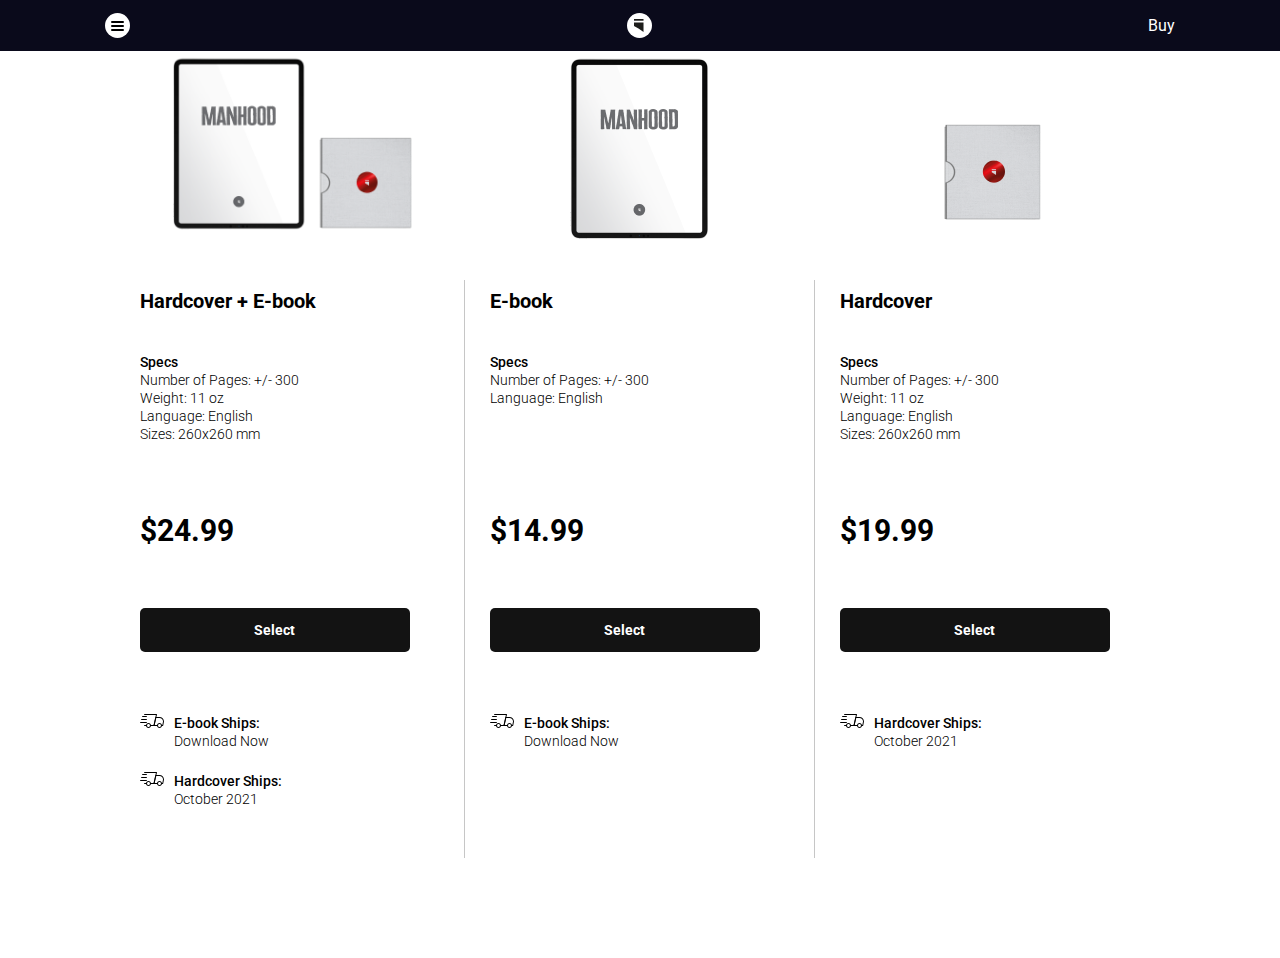
<file: products.html>
<!DOCTYPE html>
<html lang="en">

<head>
    <meta charset="UTF-8">
    <meta http-equiv="X-UA-Compatible" content="IE=edge">
    <meta name="viewport" content="width=device-width, initial-scale=1.0">
    <link rel="stylesheet" href="css/main.css">
    <title>Home</title>
</head>

<body>
    <!-- header start
    =========================================== -->
    <header class="header">
        <div class="auto__container">
            <div class="header__inner">
                <button class="header__inner-ham ">
                    <img src="images/icons/burger.svg" alt="" />
                </button>
                <a href="index.html" class="header__inner-btn">
                    <img src="images/icons/Burigi_logo.svg" alt="" />
                </a>
                <a href="products.html" class="header__inner-orderBtn">
                    Buy
                </a>
            </div>
        </div>
    </header>

    <!-- header end
    =========================================== -->

    <!-- section start
    =========================================== -->
    <section class="products">
        <div class="auto__container">
            <div class="products__inner">
                <div class="products__inner-row">
                    <div class="products__inner-column productDet">
                        <div class="productDet__image wow fadeInUp" data-wow-duration=".6s" data-wow-delay=".0s">
                            <img src="images/Manhood_tablet_book_1 copy.png" alt="Manhood">
                        </div>
                        <div class="productDet__content  wow fadeInUp" data-wow-duration=".6s" data-wow-delay=".4s">
                            <h4 class="productDet__content-title">Hardcover + E-book</h4>
                            <p class="productDet__content-para">
                                <strong>Specs</strong> <br>
                                Number of Pages: +/- 300 <br>
                                Weight: 11 oz <br>
                                Language: English <br>
                                Sizes: 260x260 mm <br>
                            </p>
                            <h3 class="productDet__content-price">$24.99</h3>
                            <button class="productDet__content-button">Select</button>
                            <ul class="productDet__content-list">
                                <li class="productDet__content-listItem">
                                    <div class="productDet__content-listItem-logo"><img src="images/icons/kargo.svg"
                                            alt=""></div>
                                    <div class="productDet__content-listItem-content">
                                        <h5>E-book Ships:</h5>
                                        <p>Download Now</p>
                                    </div>
                                </li>
                                <li class="productDet__content-listItem">
                                    <div class="productDet__content-listItem-logo"><img src="images/icons/kargo.svg"
                                            alt=""></div>
                                    <div class="productDet__content-listItem-content">
                                        <h5>Hardcover Ships:</h5>
                                        <p>October 2021</p>
                                    </div>
                                </li>
                            </ul>
                        </div>
                    </div>
                    <div class="products__inner-column productDet">
                        <div class="productDet__image wow fadeInUp" data-wow-duration=".6s" data-wow-delay=".2s">
                            <img src="images/Manhood_tablet_book_2 copy.png" alt="Manhood">
                        </div>
                        <div class="productDet__content wow fadeInUp" data-wow-duration=".6s" data-wow-delay=".6s">
                            <h4 class="productDet__content-title">E-book</h4>
                            <p class="productDet__content-para">
                                <strong>Specs</strong> <br>
                                Number of Pages: +/- 300 <br>
                                Language: English <br>
                            </p>
                            <h3 class="productDet__content-price">$14.99</h3>
                            <button class="productDet__content-button">Select</button>
                            <ul class="productDet__content-list">
                                <li class="productDet__content-listItem">
                                    <div class="productDet__content-listItem-logo"><img src="images/icons/kargo.svg"
                                            alt=""></div>
                                    <div class="productDet__content-listItem-content">
                                        <h5>E-book Ships:</h5>
                                        <p>Download Now</p>
                                    </div>
                                </li>
                            </ul>
                        </div>
                    </div>
                    <div class="products__inner-column productDet">
                        <div class="productDet__image wow fadeInUp" data-wow-duration=".6s" data-wow-delay=".4s">
                            <img src="images/Manhood_tablet_book_3 copy.png" alt="Manhood">
                        </div>
                        <div class="productDet__content wow fadeInUp" data-wow-duration=".6s" data-wow-delay=".8s">
                            <h4 class="productDet__content-title">Hardcover</h4>
                            <p class="productDet__content-para">
                                <strong>Specs</strong> <br>
                                Number of Pages: +/- 300 <br>
                                Weight: 11 oz <br>
                                Language: English <br>
                                Sizes: 260x260 mm <br>
                            </p>
                            <h3 class="productDet__content-price">$19.99</h3>
                            <button class="productDet__content-button">Select</button>
                            <ul class="productDet__content-list">
                                <li class="productDet__content-listItem">
                                    <div class="productDet__content-listItem-logo"><img src="images/icons/kargo.svg"
                                            alt=""></div>
                                    <div class="productDet__content-listItem-content">
                                        <h5>Hardcover Ships:</h5>
                                        <p>October 2021</p>
                                    </div>
                                </li>

                            </ul>
                        </div>
                    </div>
                </div>
            </div>
        </div>
    </section>

    <!-- section end
    =========================================== -->
    <!-- footer start
    =========================================== -->
    <!-- footer end
    =========================================== -->

    <script src="js/jquery.js"></script>
    <script src="js/wow.js"></script>
    <script>
        var wow = new WOW({
            boxClass: "wow",
            animateClass: "animated",
            offset: 0,
            mobile: true,
            live: true,
            scrollContainer: null,
            resetAnimation: true,
        });
        wow.init();

    </script>
</body>

</html>
</file>
<file: css/main.css>
@charset "UTF-8";
@import "./animate.css";
@import "./fonts.css";
/*** 

====================================================================
	Reset
====================================================================

***/
html {
  scroll-behavior: smooth;
}

* {
  margin: 0px;
  padding: 0px;
  border: none;
  outline: none;
}

button {
  cursor: pointer;
  outline: none;
  background: transparent;
}

button:focus {
  outline: none;
}

button:focus {
  outline: none;
}

input::-webkit-outer-spin-button,
input::-webkit-inner-spin-button {
  -webkit-appearance: none;
  margin: 0;
}

/* width */
::-webkit-scrollbar {
  width: 8px;
}

/* Track */
::-webkit-scrollbar-track {
  background: #fff;
}

/* Handle */
::-webkit-scrollbar-thumb {
  background: rgba(0, 0, 0, 0.2);
  border-radius: 10px;
}

/* Handle on hover */
::-webkit-scrollbar-thumb:hover {
  background: rgba(0, 0, 0, 0.3);
}

/*** 
  ====================================================================
      Global Settings
  ====================================================================
   ***/
body {
  font-family: "Roboto", san-serif;
  font-size: 14px;
  color: #000;
  line-height: 1.7em;
  font-weight: 400;
  background: #fff;
  -webkit-font-smoothing: antialiased;
  -moz-font-smoothing: antialiased;
}

body.active {
  overflow: hidden;
}

a {
  text-decoration: none;
  cursor: pointer;
  color: #000;
}

h1,
h2,
h3,
h4,
h5,
h6 {
  position: relative;
  font-weight: normal;
  margin: 0px;
  background: none;
  line-height: 1.6em;
}

/* Typography */
h1 {
  font-size: 4em;
}

h2 {
  font-size: 40px;
}

h3 {
  font-size: 34px;
}

h4 {
  font-size: 22px;
}

h5 {
  font-size: 20px;
}

h6 {
  font-size: 18px;
}

p {
  position: relative;
  line-height: 1.8em;
}

.auto__container {
  max-width: 1070px;
  margin: 0 auto;
  padding: 0 60px;
}

ul,
li {
  list-style: none;
  padding: 0px;
  margin: 0px;
}

.bg--red {
  background: #CD052C;
}

.bg--gray {
  background: #f7f7f7;
}

.countNumber {
  position: absolute;
  display: -webkit-box;
  display: -ms-flexbox;
  display: flex;
  -webkit-box-align: center;
      -ms-flex-align: center;
          align-items: center;
  text-align: center;
  -webkit-box-pack: center;
      -ms-flex-pack: center;
          justify-content: center;
  color: #000;
  top: 0;
  right: 0;
  width: 10px;
  height: 10px;
  color: #000;
  font-family: "Roboto", san-serif;
  font-style: normal;
  font-weight: normal;
  font-size: 6px;
  line-height: 7px;
  border-radius: 20px;
  background: #C4C4C4;
  -webkit-transform: translate(40%, -20%);
          transform: translate(40%, -20%);
}
.countNumber__outer {
  position: relative;
}
.countNumber__outer img {
  width: 100%;
}

.sliderOuter {
  padding: 50px 0;
  position: relative;
}
.sliderOuter::before {
  content: "";
  display: block;
  position: absolute;
  top: 0;
  left: 0;
  height: 50%;
  width: 100%;
  background: #eeeeee;
}
.slider__slide img {
  width: 100%;
}

.fixedButton {
  display: -webkit-box;
  display: -ms-flexbox;
  display: flex;
  -webkit-box-align: center;
      -ms-flex-align: center;
          align-items: center;
  -webkit-box-pack: center;
      -ms-flex-pack: center;
          justify-content: center;
  position: fixed;
  background: #CD052C;
  color: #fff;
  width: 40px;
  height: 40px;
  border-radius: 50%;
  bottom: 50px;
  right: 50px;
  -webkit-transition: all 0.2s ease-in-out 0s;
  transition: all 0.2s ease-in-out 0s;
  -moz-transition: all 0.2s ease-in-out 0s;
}
.fixedButton svg {
  width: 25%;
  height: auto;
}
.fixedButton:hover {
  opacity: 0.6;
}

.header {
  position: fixed;
  top: 0;
  left: 0;
  width: 100%;
  background: #0a0a1b;
  z-index: 1;
  padding: 13px 0;
}
.header__inner {
  display: -webkit-box;
  display: -ms-flexbox;
  display: flex;
  -webkit-box-align: center;
      -ms-flex-align: center;
          align-items: center;
  -webkit-box-pack: justify;
      -ms-flex-pack: justify;
          justify-content: space-between;
}
.header__inner-btn {
  display: -webkit-box;
  display: -ms-flexbox;
  display: flex;
  -webkit-box-align: center;
      -ms-flex-align: center;
          align-items: center;
  -webkit-box-pack: center;
      -ms-flex-pack: center;
          justify-content: center;
  width: 25px;
  height: 25px;
  background: #fff;
  border-radius: 50%;
  -webkit-transition: all 0.2s ease-in-out 0s;
  transition: all 0.2s ease-in-out 0s;
  -moz-transition: all 0.2s ease-in-out 0s;
}
.header__inner-btn:hover {
  opacity: 0.7;
}
.header__inner-btn img {
  width: 10px;
}
.header__inner-ham {
  width: 25px;
  height: 25px;
  border-radius: 50%;
  background: #fff;
  display: -webkit-box;
  display: -ms-flexbox;
  display: flex;
  -webkit-box-align: center;
      -ms-flex-align: center;
          align-items: center;
  -webkit-box-pack: center;
      -ms-flex-pack: center;
          justify-content: center;
  -webkit-transition: all 0.2s ease-in-out 0s;
  transition: all 0.2s ease-in-out 0s;
  -moz-transition: all 0.2s ease-in-out 0s;
}
.header__inner-ham:hover {
  opacity: 0.7;
}
.header__inner-orderBtn {
  font-style: normal;
  font-weight: normal;
  font-size: 16px;
  line-height: 19px;
  color: #ffffff;
}

.scrollContainer {
  padding: 50px 0 !important;
}

body.bg--red .sliderOuter::before {
  display: none !important;
}
body.bg--red .scrollSection::before {
  display: none !important;
}
body.bg--red .fixedButton {
  background: #fff;
  color: #CD052C;
}

.scrollSection {
  position: relative;
  -webkit-box-sizing: border-box;
          box-sizing: border-box;
}
.scrollSection:nth-child(even)::before {
  top: unset;
  bottom: 0;
}
.scrollSection::before {
  content: "";
  display: block;
  position: absolute;
  top: 0;
  left: 0;
  height: 50%;
  width: 100%;
  background: #eeeeee;
}
.scrollSection__inner {
  display: -webkit-box;
  display: -ms-flexbox;
  display: flex;
  -webkit-box-orient: vertical;
  -webkit-box-direction: normal;
      -ms-flex-direction: column;
          flex-direction: column;
  -webkit-box-align: center;
      -ms-flex-align: center;
          align-items: center;
  -webkit-box-pack: center;
      -ms-flex-pack: center;
          justify-content: center;
  padding: 130px 0 0 0;
}
.scrollSection__inner-title {
  color: #fff;
  font-style: normal;
  font-weight: bold;
  font-size: 60px;
  text-align: center;
  line-height: 70px;
  margin-bottom: 25px;
  max-width: 800px;
}
.scrollSection__inner-image {
  height: 100%;
  display: -webkit-box;
  display: -ms-flexbox;
  display: flex;
  -webkit-box-align: center;
      -ms-flex-align: center;
          align-items: center;
  -webkit-box-pack: center;
      -ms-flex-pack: center;
          justify-content: center;
}
.scrollSection__inner-image img {
  max-height: 100%;
  max-width: 140%;
}
.scrollSection__inner-subtitle {
  color: #fff;
  font-style: normal;
  font-weight: normal;
  font-size: 25px;
  line-height: 29px;
  text-align: center;
  max-width: 800px;
}
.scrollSection__inner-button .button {
  cursor: pointer;
  display: block;
  color: #fff;
  font-size: "Roboto", san-serif;
  font-style: normal;
  font-weight: bold;
  font-size: 14px;
  line-height: 1;
  text-align: center;
  background: #0a0a1b;
  border-radius: 5px;
  width: 200px;
  padding: 12px 0;
  -webkit-transition: all 0.2s ease-in-out 0s;
  transition: all 0.2s ease-in-out 0s;
  -moz-transition: all 0.2s ease-in-out 0s;
}
.scrollSection__inner-button .button:hover {
  opacity: 0.7;
}
.scrollSection__inner-button .buttonSvg {
  cursor: pointer;
  display: block;
  color: #CD052C;
  background: #fff;
  border-radius: 50%;
  width: 70px;
  height: 70px;
  background-color: #fff;
  -webkit-transition: all 0.2s ease-in-out 0s;
  transition: all 0.2s ease-in-out 0s;
  -moz-transition: all 0.2s ease-in-out 0s;
  display: -webkit-box;
  display: -ms-flexbox;
  display: flex;
  -webkit-box-align: center;
      -ms-flex-align: center;
          align-items: center;
  -webkit-box-pack: center;
      -ms-flex-pack: center;
          justify-content: center;
}
.scrollSection__inner-button .buttonSvg:hover {
  color: #000;
}
.scrollSection__inner-button .buttonSvg__outer {
  display: -webkit-box;
  display: -ms-flexbox;
  display: flex;
  -webkit-box-orient: vertical;
  -webkit-box-direction: normal;
      -ms-flex-direction: column;
          flex-direction: column;
  -webkit-box-align: center;
      -ms-flex-align: center;
          align-items: center;
  -webkit-box-pack: center;
      -ms-flex-pack: center;
          justify-content: center;
}
.scrollSection__inner-button .buttonSvg__title {
  color: #fff;
  margin-top: 20px;
  font-family: "Roboto", san-serif;
  font-style: normal;
  font-weight: bold;
  font-size: 28px;
  line-height: 1;
  text-align: center;
}
.scrollSection__inner-button .buttonSvg svg {
  color: #CD052C;
  width: 16px;
  height: auto;
}
.scrollSection__inner-para {
  padding: 100px 0;
  color: #fff;
  font-style: normal;
  font-weight: bold;
  font-size: 28px;
  line-height: 33px;
  text-align: center;
  max-width: 800px;
}
.scrollSection__inner-row {
  display: -webkit-box;
  display: -ms-flexbox;
  display: flex;
  width: calc(100% + 70px);
  margin: 0 -35px;
  max-width: 810px;
}
.scrollSection__inner-column {
  width: calc(100% / 3 - 70px);
  margin: 0 35px;
}
.scrollSection__inner-column img {
  max-height: 650px;
}
.scrollSection__inner-column p {
  color: #fff;
  font-style: normal;
  font-weight: normal;
  font-size: 24px;
  line-height: 30px;
}

.stack-cards {
  --stack-cards-gap: var(--space-sm);
  --stack-cards-item-ratio: 2/1;
  width: 100%;
}
.stack-cards__item {
  display: -webkit-box;
  display: -ms-flexbox;
  display: flex;
  border-radius: 15px;
  position: relative;
  position: sticky;
  top: 0;
  height: calc(100vh - 100px);
  width: 100%;
  -webkit-transform-origin: center;
          transform-origin: center;
}
.stack-cards__item > * {
  position: absolute;
  top: 100px;
  left: 0;
  width: 100%;
  height: 100%;
  display: -webkit-box;
  display: -ms-flexbox;
  display: flex;
  -webkit-box-align: center;
      -ms-flex-align: center;
          align-items: center;
}

ul,
li {
  margin: 0;
  padding: 0;
  border: 0;
  -webkit-box-sizing: border-box;
          box-sizing: border-box;
}

.products__inner {
  padding: 50px 10px 100px 10px;
}
.products__inner-row {
  display: -webkit-box;
  display: -ms-flexbox;
  display: flex;
}
.products__inner-column {
  position: relative;
  width: calc(100%/3 - 60px);
  margin: 0 30px;
}
.products__inner-column::after {
  content: "";
  display: block;
  position: absolute;
  right: -30px;
  bottom: 0;
  height: calc(100% - 250px);
  width: 1px;
  background: #C6C6C6;
}
.products__inner-column:last-child::after {
  display: none;
}

.productDet__image {
  display: -webkit-box;
  display: -ms-flexbox;
  display: flex;
  -webkit-box-pack: center;
      -ms-flex-pack: center;
          justify-content: center;
  -webkit-box-align: end;
      -ms-flex-align: end;
          align-items: flex-end;
  margin-bottom: 40px;
  height: 210px;
}
.productDet__image img {
  max-width: 100%;
  max-height: 100%;
}
.productDet__content {
  padding-top: 10px;
}
.productDet__content-title {
  color: #000;
  font-size: 20px;
  line-height: 23px;
  font-style: normal;
  font-weight: bold;
  margin-bottom: 40px;
}
.productDet__content-para {
  color: #000;
  font-style: normal;
  font-weight: 300;
  font-size: 14px;
  line-height: 18px;
  margin-bottom: 40px;
  height: 120px;
}
.productDet__content-para strong {
  font-weight: 500;
}
.productDet__content-price {
  color: #000;
  font-style: normal;
  font-weight: bold;
  font-size: 30px;
  line-height: 35px;
  margin-bottom: 60px;
}
.productDet__content-button {
  color: #fff;
  background: #131313;
  border-radius: 5px;
  text-align: center;
  font-family: "Roboto", san-serif;
  font-style: normal;
  font-weight: bold;
  font-size: 14px;
  line-height: 16px;
  padding: 14px 0;
  width: 230px;
  margin-bottom: 30px;
}
.productDet__content-button:hover {
  opacity: 0.7;
}
.productDet__content-list {
  padding: 30px 0;
}
.productDet__content-listItem {
  display: -webkit-box;
  display: -ms-flexbox;
  display: flex;
  -webkit-box-align: baseline;
      -ms-flex-align: baseline;
          align-items: baseline;
  margin-bottom: 20px;
}
.productDet__content-listItem-logo {
  margin-right: 10px;
}
.productDet__content-listItem-content h5 {
  color: #000;
  font-style: normal;
  font-weight: 500;
  font-size: 14px;
  line-height: 18px;
}
.productDet__content-listItem-content p {
  color: #000;
  font-style: normal;
  font-weight: 300;
  font-size: 14px;
  line-height: 18px;
}

@media (max-width: 1340px) {
  .products__inner-column {
    position: relative;
    width: calc(100% / 3 - 50px);
    margin: 0 25px;
  }
  .products__inner-column::after {
    right: -25px;
    height: calc(100% - 230px);
  }

  .productDet__image {
    height: 190px;
  }
  .productDet__content-button {
    width: 90%;
  }
}
@media (max-width: 1024px) {
  .auto__container {
    padding: 0 40px;
  }

  .products__inner {
    padding: 30px 0px 50px 0px;
  }
  .products__inner-row {
    width: calc(100% + 40px);
    margin: 0 -20px;
  }
  .products__inner-column {
    width: calc(100% / 3 - 40px);
    margin: 0 20px;
  }
  .products__inner-column::after {
    right: -20px;
    height: calc(100% - 220px);
  }

  .productDet__image {
    margin-bottom: 30px;
  }
  .productDet__content-title {
    margin-bottom: 30px;
  }
  .productDet__content-para {
    margin-bottom: 20px;
  }
  .productDet__content-price {
    margin-bottom: 40px;
  }
  .productDet__content-button {
    margin-bottom: 20px;
  }
  .productDet__content-list {
    padding: 20px 0;
  }

  .scrollSection {
    -webkit-box-sizing: border-box;
            box-sizing: border-box;
    height: unset;
  }
  .scrollSection__inner {
    padding: 50px 0;
  }
  .scrollSection__inner-image {
    margin-top: 30px;
  }
  .scrollSection__inner-title {
    font-size: 44px;
    line-height: 55px;
    margin-bottom: 15px;
  }
  .scrollSection__inner-subtitle {
    font-size: 22px;
    line-height: 26px;
    text-align: center;
    max-width: 800px;
  }
  .scrollSection__inner-para {
    font-size: 24px;
    line-height: 30px;
  }
  .scrollSection__inner-row {
    width: calc(100% + 30px);
    margin: 0 -15px;
  }
  .scrollSection__inner-column {
    width: calc((100% - 230px) / 2 - 30px);
    margin: 0 15px;
  }
  .scrollSection__inner-column:first-child {
    width: 200px;
  }
  .scrollSection__inner-column img {
    max-height: 650px;
    width: 100%;
  }
  .scrollSection__inner-column p {
    font-size: 20px;
    line-height: 35px;
  }
}
@media (max-width: 768px) {
  .header__inner-footer-title {
    text-align: left;
  }

  .products__inner {
    display: -webkit-box;
    display: -ms-flexbox;
    display: flex;
    padding: 50px 20px 100px 20px;
  }
  .products__inner-row {
    -webkit-box-orient: vertical;
    -webkit-box-direction: normal;
        -ms-flex-direction: column;
            flex-direction: column;
    -webkit-box-align: center;
        -ms-flex-align: center;
            align-items: center;
    width: 100%;
    margin: 0;
  }
  .products__inner-column {
    padding: 40px 0;
    max-width: 400px;
    width: 100%;
    margin: 0;
  }
  .products__inner-column::after {
    right: 0;
    bottom: 0;
    height: 1px;
    width: 100%;
  }

  .productDet__image {
    margin-bottom: 10px;
    height: unset;
  }
  .productDet__image img {
    min-width: 50%;
    max-width: 90%;
    max-height: 100%;
  }
  .productDet__content {
    padding-top: 0;
  }
  .productDet__content-title {
    margin-bottom: 40px;
    text-align: center;
  }
  .productDet__content-para {
    line-height: 26px;
    margin-bottom: 20px;
    height: unset;
    min-height: 120px;
  }
  .productDet__content-para strong {
    font-weight: 500;
  }
  .productDet__content-price {
    font-size: 30px;
    margin-bottom: 30px;
    text-align: right;
  }
  .productDet__content-button {
    width: 90%;
    margin: 0 5%;
  }
  .productDet__content-button:hover {
    opacity: 0.7;
  }
  .productDet__content-list {
    padding: 20px 0;
  }
  .productDet__content-listItem {
    display: -webkit-box;
    display: -ms-flexbox;
    display: flex;
    -webkit-box-align: baseline;
        -ms-flex-align: baseline;
            align-items: baseline;
    margin-bottom: 15px;
  }

  .stack-cards__item {
    height: 400px;
    margin: 0 -20px;
    width: calc(100% + 40px);
    padding: 0 20px;
    position: unset;
  }
  .stack-cards__item > * {
    top: 0;
  }

  .scrollSection {
    -webkit-box-sizing: border-box;
            box-sizing: border-box;
    height: unset;
    overflow: hidden;
  }
  .scrollSection__inner-title {
    font-size: 34px;
    line-height: 45px;
    margin-bottom: 10px;
  }
  .scrollSection__inner-image {
    display: -webkit-box;
    display: -ms-flexbox;
    display: flex;
    -webkit-box-align: center;
        -ms-flex-align: center;
            align-items: center;
    -webkit-box-pack: center;
        -ms-flex-pack: center;
            justify-content: center;
  }
  .scrollSection__inner-image img {
    max-height: 100%;
    max-width: 140%;
    height: unset;
  }
  .scrollSection__inner-subtitle {
    font-size: 18px;
    line-height: 22px;
    text-align: center;
    max-width: 800px;
    margin-bottom: 15px;
  }
  .scrollSection__inner-para {
    font-size: 18px;
    line-height: 25px;
  }
  .scrollSection__inner-button .buttonSvg {
    width: 40px;
    height: 40px;
  }
  .scrollSection__inner-button .buttonSvg svg {
    width: 10px;
  }
  .scrollSection__inner-button .buttonSvg__title {
    font-size: 16px;
    margin-top: 5px;
  }
  .scrollSection__inner-row {
    width: calc(100% + 10px);
    margin: 0 -5px;
  }
  .scrollSection__inner-column {
    width: calc((100% - 120px) / 2 - 10px);
    margin: 0 5px;
  }
  .scrollSection__inner-column:first-child {
    width: 120px;
  }
  .scrollSection__inner-column img {
    max-height: unset;
    height: auto;
    width: 100%;
  }
  .scrollSection__inner-column p {
    font-size: 16px;
    line-height: 35px;
  }

  .fixedButton {
    bottom: 20px;
    right: 20px;
  }
}
@media (max-width: 540px) {
  .auto__container {
    padding: 0 20px;
  }

  .header__inner-footer {
    padding: 5px 0;
    display: -webkit-box;
    display: -ms-flexbox;
    display: flex;
    -webkit-box-pack: end;
        -ms-flex-pack: end;
            justify-content: flex-end;
  }
  .header__inner-footer-title {
    display: none;
  }
  .header__inner-footer-orderBtn {
    position: unset;
    width: 60px;
  }

  .products__inner {
    display: -webkit-box;
    display: -ms-flexbox;
    display: flex;
    padding: 30px 15px 100px 15px;
  }

  .productDet__image {
    margin-bottom: 20px;
  }
  .productDet__content-price {
    font-size: 28px;
  }
  .productDet__content-button {
    width: 100%;
    margin: 0;
  }

  .scrollSection {
    -webkit-box-sizing: border-box;
            box-sizing: border-box;
    height: unset;
  }
  .scrollSection__inner-title {
    font-size: 34px;
    line-height: 45px;
    margin-bottom: 10px;
  }
  .scrollSection__inner-subtitle {
    font-size: 18px;
    line-height: 22px;
    text-align: center;
    max-width: 800px;
    margin-bottom: 15px;
  }
  .scrollSection__inner-para {
    font-size: 18px;
    line-height: 25px;
  }
  .scrollSection__inner-button .buttonSvg {
    width: 40px;
    height: 40px;
  }
  .scrollSection__inner-button .buttonSvg svg {
    width: 10px;
  }
  .scrollSection__inner-button .buttonSvg__title {
    font-size: 16px;
    margin-top: 5px;
  }
  .scrollSection__inner-row {
    -ms-flex-wrap: wrap;
        flex-wrap: wrap;
    width: 100%;
    margin: 0;
  }
  .scrollSection__inner-column {
    width: 100%;
    margin: 20px 0;
    overflow: hidden;
  }
  .scrollSection__inner-column:first-child {
    width: 100%;
  }
  .scrollSection__inner-column img {
    display: block;
    max-height: unset;
    width: 50%;
    margin: 0 auto;
  }
  .scrollSection__inner-column p {
    font-size: 16px;
    line-height: 28px;
  }
}
/* Slider */
.slick-slider {
  position: relative;
  display: block;
  -webkit-box-sizing: border-box;
          box-sizing: border-box;
  -webkit-touch-callout: none;
  -webkit-user-select: none;
  -moz-user-select: none;
  -ms-user-select: none;
  user-select: none;
  -ms-touch-action: pan-y;
  touch-action: pan-y;
  -webkit-tap-highlight-color: transparent;
}

.slick-list {
  position: relative;
  overflow: hidden;
  display: block;
  margin: 0;
  padding: 0;
}
.slick-list:focus {
  outline: none;
}
.slick-list.dragging {
  cursor: pointer;
  cursor: hand;
}

.slick-slider .slick-track,
.slick-slider .slick-list {
  -webkit-transform: translate3d(0, 0, 0);
  transform: translate3d(0, 0, 0);
}

.slick-track {
  position: relative;
  left: 0;
  top: 0;
  display: block;
  margin-left: auto;
  margin-right: auto;
}
.slick-track:before, .slick-track:after {
  content: "";
  display: table;
}
.slick-track:after {
  clear: both;
}
.slick-loading .slick-track {
  visibility: hidden;
}

.slick-slide {
  float: left;
  height: 100%;
  min-height: 1px;
  display: none;
}
[dir=rtl] .slick-slide {
  float: right;
}
.slick-slide img {
  display: block;
}
.slick-slide.slick-loading img {
  display: none;
}
.slick-slide.dragging img {
  pointer-events: none;
}
.slick-initialized .slick-slide {
  display: block;
}
.slick-loading .slick-slide {
  visibility: hidden;
}
.slick-vertical .slick-slide {
  display: block;
  height: auto;
  border: 1px solid transparent;
}

.slick-arrow.slick-hidden {
  display: none;
}

/* Slider */
.slick-loading .slick-list {
  background: #fff url("./ajax-loader.gif") center center no-repeat;
}

/* Icons */
@font-face {
  font-family: "slick";
  src: url("./fonts/slick.eot");
  src: url("./fonts/slick.eot?#iefix") format("embedded-opentype"), url("./fonts/slick.woff") format("woff"), url("./fonts/slick.ttf") format("truetype"), url("./fonts/slick.svg#slick") format("svg");
  font-weight: normal;
  font-style: normal;
}
/* Arrows */
.slick-prev,
.slick-next {
  position: absolute;
  display: block;
  height: 20px;
  width: 20px;
  line-height: 0px;
  font-size: 0px;
  cursor: pointer;
  background: transparent;
  color: transparent;
  top: 50%;
  -webkit-transform: translate(0, -50%);
  transform: translate(0, -50%);
  padding: 0;
  border: none;
  outline: none;
}
.slick-prev:hover, .slick-prev:focus,
.slick-next:hover,
.slick-next:focus {
  outline: none;
  background: transparent;
  color: transparent;
}
.slick-prev:hover:before, .slick-prev:focus:before,
.slick-next:hover:before,
.slick-next:focus:before {
  opacity: 1;
}
.slick-prev.slick-disabled:before,
.slick-next.slick-disabled:before {
  opacity: 0.25;
}
.slick-prev:before,
.slick-next:before {
  font-family: "slick";
  font-size: 20px;
  line-height: 1;
  color: white;
  opacity: 0.75;
  -webkit-font-smoothing: antialiased;
  -moz-osx-font-smoothing: grayscale;
}

.slick-prev {
  left: -25px;
}
[dir=rtl] .slick-prev {
  left: auto;
  right: -25px;
}
.slick-prev:before {
  content: "←";
}
[dir=rtl] .slick-prev:before {
  content: "→";
}

.slick-next {
  right: -25px;
}
[dir=rtl] .slick-next {
  left: -25px;
  right: auto;
}
.slick-next:before {
  content: "→";
}
[dir=rtl] .slick-next:before {
  content: "←";
}

/* Dots */
.slick-dotted.slick-slider {
  margin-bottom: 30px;
}

.slick-dots {
  position: absolute;
  bottom: -70px;
  list-style: none;
  display: block;
  text-align: center;
  padding: 0;
  margin: 0 10px;
  width: 100%;
}
.slick-dots li {
  position: relative;
  display: inline-block;
  height: 25px;
  width: 25px;
  margin: 0;
  padding: 0;
  cursor: pointer;
}
.slick-dots li button {
  border: 0;
  background: transparent;
  display: block;
  height: 25px;
  width: 25px;
  border: 1px solid transparent;
  outline: none;
  line-height: 0px;
  font-size: 0px;
  color: transparent;
  border-radius: 50%;
  background: transparent;
  cursor: pointer;
  -webkit-transition: all 0.2s ease-in-out 0s;
  transition: all 0.2s ease-in-out 0s;
  -moz-transition: all 0.2s ease-in-out 0s;
}
.slick-dots li button:hover, .slick-dots li button:focus {
  outline: none;
}
.slick-dots li button:before {
  position: absolute;
  top: 50%;
  left: 50%;
  transform: translate(-50%, -50%);
  -moz-ransform: translate(-50%, -50%);
  -o-transform: translate(-50%, -50%);
  -ms-transform: translate(-50%, -50%);
  -webkit-transform: translate(-50%, -50%);
  content: "";
  width: 10px;
  height: 10px;
  color: transparent;
  background: #fff;
  border-radius: 50%;
  -webkit-transition: all 0.2s ease-in-out 0s;
  transition: all 0.2s ease-in-out 0s;
  -moz-transition: all 0.2s ease-in-out 0s;
}
.slick-dots li.slick-active button::before {
  background: #000;
}
</file>
